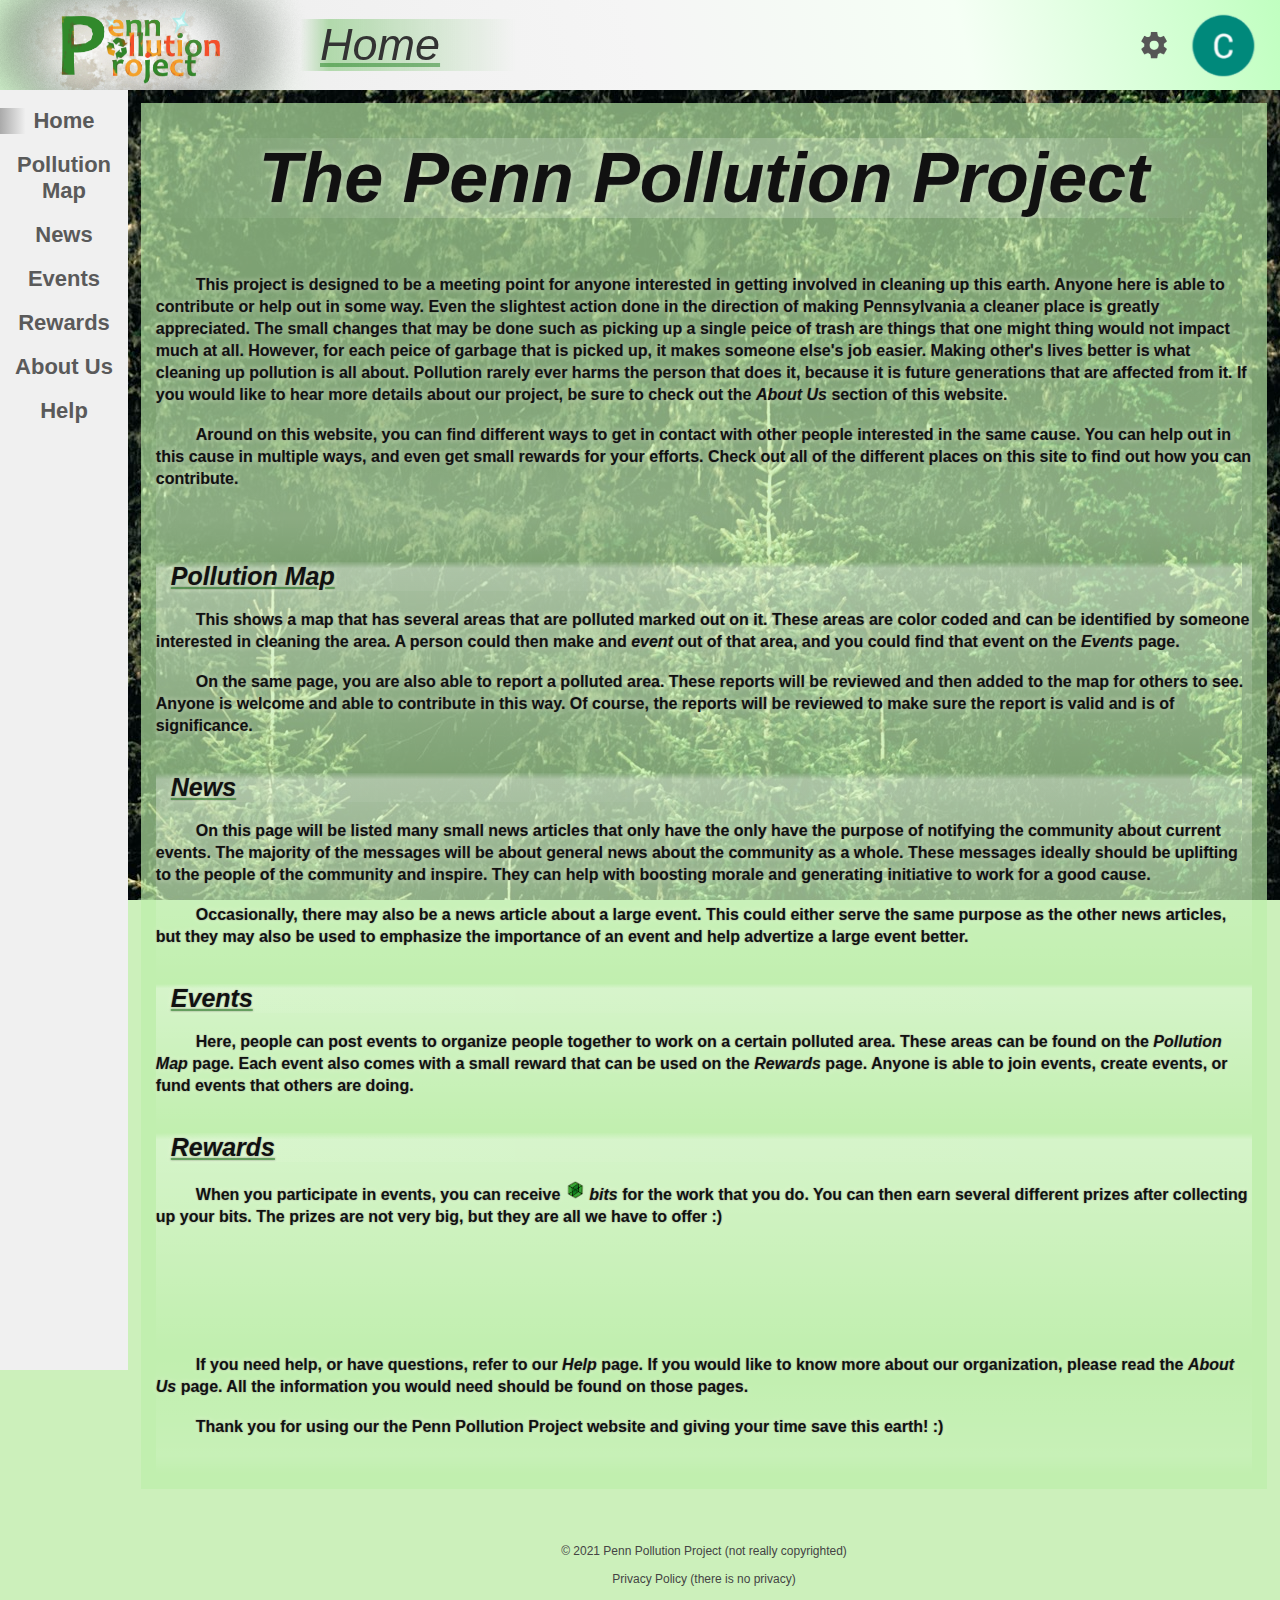
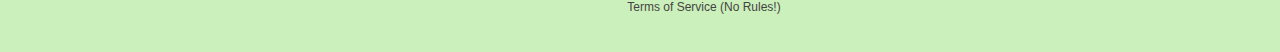
<file: index.html>
<html>

<head>
    <title>Penn Pollution Project - Home</title>
    <link rel="shortcut icon" href="icon_2.ico" />
    <link rel="stylesheet" href="Css.css">
</head>

<body>
    <header>
        <img class="logo" src="logo2.png">
        <p class="header_page">Home</p>
        <p id="header_quote"></p>
        <script src="rand_quote.js"></script>
        <img class="settings_gear" src="settings.png">
        <img class="profile" src="profile_pic.png">
    </header>
    <aside>
        <br/>
        <p class="aside_link_now"><a href="index.html">Home</a></p>
        <br/>
        <p class="aside_link"><a href="map.html">Pollution<br/>Map</a></p>
        <br/>
        <p class="aside_link"><a href="news.html">News</a></p>
        <br/>
        <p class="aside_link"><a href="events.html">Events</a></p>
        <br/>
        <p class="aside_link"><a href="rewards.html">Rewards</a></p>
        <br/>
        <p class="aside_link"><a href="about.html">About Us</a></p>
        <br/>
        <p class="aside_link"><a href="help.html">Help</a></p>
        <br/>
    </aside>

    <div class="body_div">
        <article>
            <p class="home_header">The Penn Pollution Project</p>
            <br/><br/>
            <div class="about_div">
              <p class="home_text">This project is designed to be a 
                meeting point for anyone interested in getting 
                involved in cleaning up this earth. Anyone here is 
                able to contribute or help out in some way. Even the 
                slightest action done in the direction of making 
                Pennsylvania a cleaner place is greatly appreciated. 
                The small changes that may be done such as picking 
                up a single peice of trash are things that one might 
                thing would not impact much at all. However, for 
                each peice of garbage that is picked up, it makes 
                someone else's job easier. Making other's lives 
                better is what cleaning up pollution is all about. 
                Pollution rarely ever harms the person that does it, 
                because it is future generations that are affected 
                from it. If you would like to hear more details about 
                our project, be sure to check out the <em>About Us</em> 
                section of this website.
              </p><br/><p class="home_text">Around on this website, you 
                can find different ways to get in contact with other 
                people interested in the same cause. You can help out 
                in this cause in multiple ways, and even get small 
                rewards for your efforts. Check out all of the different 
                places on this site to find out how you can contribute.
              </p><br/><br/><br/><br/>
            </div>
            <div class="home_div">
              <p class="home_subt">Pollution Map</p><br/>
              <p class="home_text">This shows a map that has several 
                areas that are polluted marked out on it. These areas 
                are color coded and can be identified by someone 
                interested in cleaning the area. A person could then 
                make and <em>event</em> out of that area, and you could 
                find that event on the <em>Events</em> page.
              </p><br/><p class="home_text">On the same page, you are 
                also able to report a polluted area. These reports will 
                be reviewed and then added to the map for others to see. 
                Anyone is welcome and able to contribute in this way. 
                Of course, the reports will be reviewed to make sure the 
                report is valid and is of significance.
              </p><br/><br/>
            </div>
            <div class="home_div">
              <p class="home_subt">News</p><br/>
              <p class="home_text">On this page will be listed many 
                small news articles that only have the only have the 
                purpose of notifying the community about current 
                events. The majority of the messages will be about 
                general news about the community as a whole. These 
                messages ideally should be uplifting to the people 
                of the community and inspire. They can help with 
                boosting morale and generating initiative to work 
                for a good cause. 
              </p><br/><p class="home_text">Occasionally, there may 
                also be a news article about a large event. This could 
                either serve the same purpose as the other news 
                articles, but they may also be used to emphasize 
                the importance of an event and help advertize a large 
                event better. 
              </p><br/><br/>
            </div>
            <div class="home_div">
              <p class="home_subt">Events</p><br/>
              <p class="home_text">Here, people can post events to 
                organize people together to work on a certain 
                polluted area. These areas can be found on the 
                <em>Pollution Map</em> page. Each event also comes 
                with a small reward that can be used on the 
                <em>Rewards</em> page. Anyone is able to join events, 
                create events, or fund events that others are doing.
              </p><br/><br/>
            </div>
            <div class="home_div">
              <p class="home_subt">Rewards</p><br/>
              <p class="home_text">When you participate in events, you 
                can receive <img class="bits" src="bits.png"> 
                <em>bits</em> for the work that you do. You can then 
                earn several different prizes after collecting up your 
                bits. The prizes are not very big, but they are all 
                we have to offer :)
              </p><br/><br/><br/><br/><br/><br/><br/>
            </div>
            <div class="about_div">
              <p class="home_text">If you need help, or have questions, refer to our <em>Help</em> page. If you would like to know more about our organization, please read the <em>About Us</em> page. All the information you would need should be found on those pages.
              </p><br/><p class="home_text">Thank you for using our the Penn Pollution Project website and giving your time save this earth! :)
              </p><br/><br/>
            </div>
        </article>
    </div>
    <footer>
        <br/>
        <br/>
        <br/>
        <p class="footer">© 2021 Penn Pollution Project (not really copyrighted)</p>
        </br>
        <p class="footer">Privacy Policy (there is no privacy)</p>
        </br>
        <p class="footer">Terms of Service (No Rules!)</p>
    </footer>
</body>

</html>
</file>
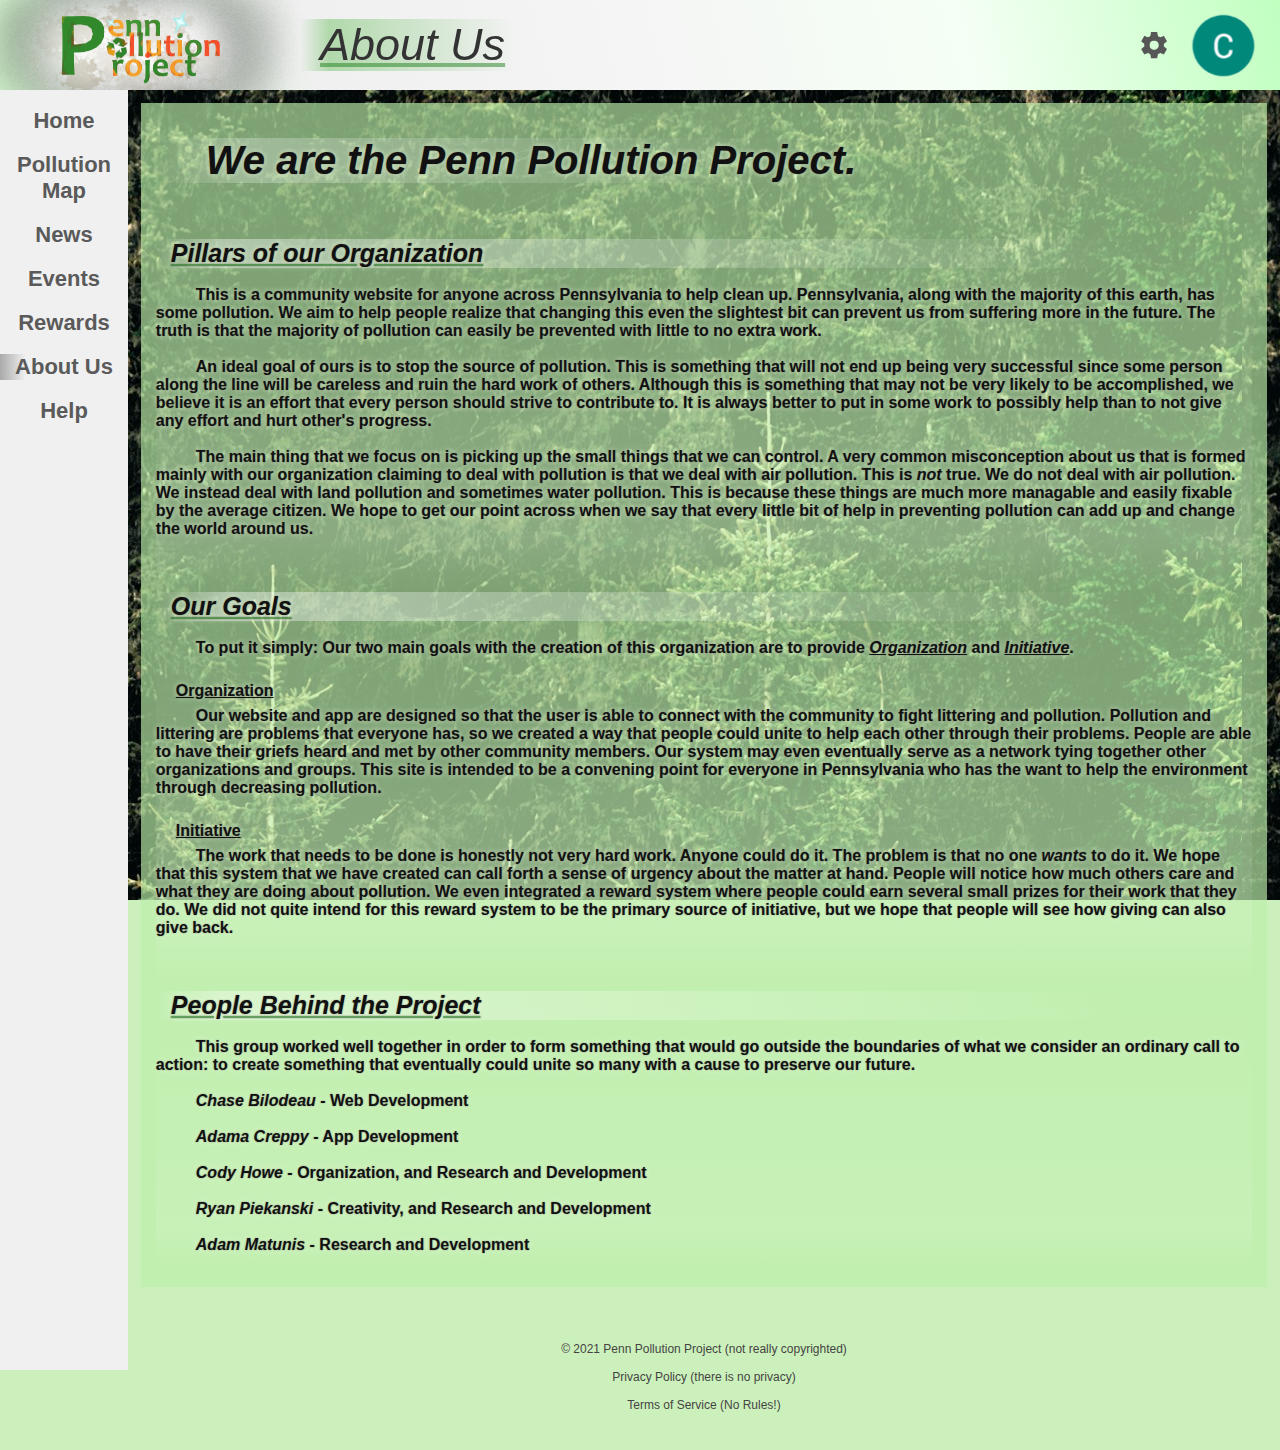
<file: about.html>
<html>
  <head>
    <title>Penn Pollution Project - About Us</title>
    <link rel="shortcut icon" href="icon_2.ico" />
		<link rel = "stylesheet" href = "Css.css">
  </head>
  <body>
    <header>
      <img class="logo" src = "logo2.png">
      <p class="header_page">About Us</p>
      <p id="header_quote"></p>
      <script src="rand_quote.js"></script>
      <img class="settings_gear" src="settings.png">
      <img class="profile" src="profile_pic.png">
    </header>
    <aside>
      <br/>
      <p class="aside_link"><a href="index.html">Home</a></p>
      <br/>
      <p class="aside_link"><a href="map.html">Pollution<br/>Map</a></p>
      <br/>
      <p class="aside_link"><a href="news.html">News</a></p>
      <br/>
      <p class="aside_link"><a href="events.html">Events</a></p>
      <br/>
      <p class="aside_link"><a href="rewards.html">Rewards</a></p>
      <br/>
      <p class="aside_link_now"><a href="about.html">About Us</a></p>
      <br/>
      <p class="aside_link"><a href="help.html">Help</a></p>
      <br/>
    </aside>

    <div class="body_div">
      <article>
        <p class="about_title">We are the Penn Pollution Project.</p><br/><br/>
        <div class="about_div">
          <p class="about_subt">Pillars of our Organization</p><br/>
          <p class="about_text">This is a community website for anyone 
            across Pennsylvania to help clean up. Pennsylvania, along 
            with the majority of this earth, has some pollution. We 
            aim to help people realize that changing this even the 
            slightest bit can prevent us from suffering more in the 
            future. The truth is that the majority of pollution can 
            easily be prevented with little to no extra work.
          </p><br/><p class="about_text">An ideal goal of ours 
            is to stop the source of pollution. This is something 
            that will not end up being very successful since some 
            person along the line will be careless and ruin the hard 
            work of others. Although this is something that may not 
            be very likely to be accomplished, we believe it is an 
            effort that every person should strive to contribute to. 
            It is always better to put in some work to possibly help 
            than to not give any effort and hurt other's progress.
          </p><br/><p class="about_text">The main thing that we focus 
            on is picking up the small things that we can control. A 
            very common misconception about us that is formed mainly 
            with our organization claiming to deal with pollution is 
            that we deal with air pollution. This is <em>not</em> true. 
            We do not deal with air pollution. We instead deal with 
            land pollution and sometimes water pollution. This is 
            because these things are much more managable and easily 
            fixable by the average citizen. We hope to get our point 
            across when we say that every little bit of help in 
            preventing pollution can add up and change the world 
            around us.
          </p><br/><br/><br/>
        </div>
        <div class="about_div">
          <p class="about_subt">Our Goals</p><br/>
          <p class="about_text">To put it simply: Our two main goals 
            with the creation of this organization are to provide 
            <i><u>Organization</u></i> and <i><u>Initiative</u></i>.
          </p><br/><p class="about_text2"><u>Organization</u>
          </p><p class="about_text">Our website and app are designed 
            so that the user is able to connect with the community to 
            fight littering and pollution. Pollution and littering 
            are problems that everyone has, so we created a way that 
            people could unite to help each other through their 
            problems. People are able to have their griefs heard and 
            met by other community members. Our system may even 
            eventually serve as a network tying together other 
            organizations and groups. This site is intended to be a 
            convening point for everyone in Pennsylvania who has the 
            want to help the environment through decreasing pollution.
          </p><br/><p class="about_text2"><u>Initiative</u>
          </p><p class="about_text">The work that needs to be done is 
            honestly not very hard work. Anyone could do it. The 
            problem is that no one <em>wants</em> to do it. We hope 
            that this system that we have created can call forth a 
            sense of urgency about the matter at hand. People will 
            notice how much others care and what they are doing about 
            pollution. We even integrated a reward system where people 
            could earn several small prizes for their work that they 
            do. We did not quite intend for this reward system to be 
            the primary source of initiative, but we hope that people 
            will see how giving can also give back.
          </p><br/><br/><br/>
        </div>
        <div class="about_div">
          <p class="about_subt">People Behind the Project</p><br/>
          <p class="about_text">This group worked well together in 
            order to form something that would go outside the 
            boundaries of what we consider an ordinary call to action: 
            to create something that eventually could unite so many 
            with a cause to preserve our future.
          </p><br/><p class="about_text"><em>Chase Bilodeau</em> - Web Development
          </p><br/><p class="about_text"><em>Adama Creppy</em> - App Development
          </p><br/><p class="about_text"><em>Cody Howe</em> - Organization, and Research and Development
          </p><br/><p class="about_text"><em>Ryan Piekanski</em> - Creativity, and Research and Development
          </p><br/><p class="about_text"><em>Adam Matunis</em> - Research and Development
          </p><br/>
          </div>
      </article>
    </div>
    <footer>
      <br/>
      <br/>
      <br/>
      <p class="footer">© 2021 Penn Pollution Project (not really copyrighted)</p>
      </br>
      <p class="footer">Privacy Policy (there is no privacy)</p>
      </br>
      <p class="footer">Terms of Service (No Rules!)</p>
    </footer>
  </body>
</html>
</file>
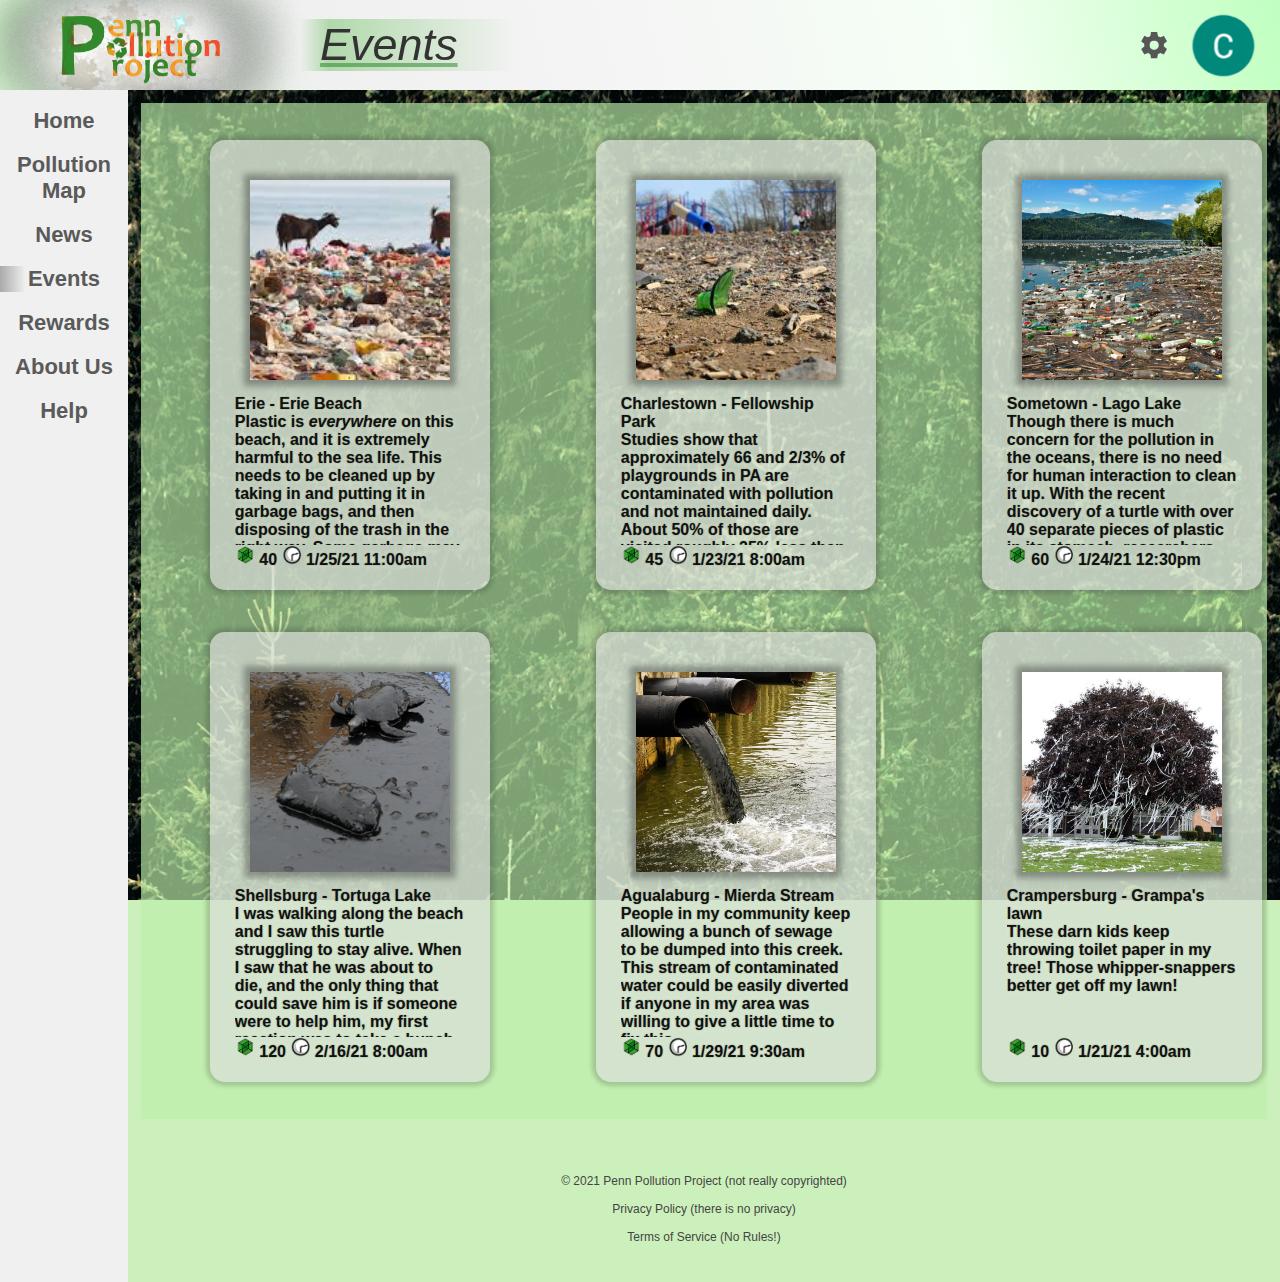
<file: events.html>
<html>
  <head>
    <title>Penn Pollution Project - Events</title>
    <link rel="shortcut icon" href="icon_2.ico" />
		<link rel = "stylesheet" href = "Css.css">
  </head>
  <body>
    <header>
      <img class="logo" src = "logo2.png">
      <p class="header_page">Events</p>
      <p id="header_quote"></p>
      <script src="rand_quote.js"></script>
      <img class="settings_gear" src="settings.png">
      <img class="profile" src="profile_pic.png">
    </header>
    <aside>
      <br/>
      <p class="aside_link"><a href="index.html">Home</a></p>
      <br/>
      <p class="aside_link"><a href="map.html">Pollution<br/>Map</a></p>
      <br/>
      <p class="aside_link"><a href="news.html">News</a></p>
      <br/>
      <p class="aside_link_now"><a href="events.html">Events</a></p>
      <br/>
      <p class="aside_link"><a href="rewards.html">Rewards</a></p>
      <br/>
      <p class="aside_link"><a href="about.html">About Us</a></p>
      <br/>
      <p class="aside_link"><a href="help.html">Help</a></p>
      <br/>
    </aside>

    <div class="body_div">
      <article>
        <table class="events_table">
          <tr>
            <td><div class="event_div"><img class="event_img" src="polution.jpeg">
              <div class="event_words"><p>Erie - Erie Beach<br/>Plastic is <em>everywhere</em> on this 
                beach, and it is extremely harmful to the sea life. 
                This needs to be cleaned up by taking in and putting 
                it in garbage bags, and then disposing of the trash 
                in the right way. Some garbage may need to be picked 
                up in the water, but the majority of it is on land.
              </p></div>
              <div><p><img class="bits" src="bits.png"> 40 <img class="bits" src="time.png"> 1/25/21  11:00am</p></div>
            </div></td>
            <td><div class="event_div"><img class="event_img" src="park_trash.jpeg">
              <div class="event_words"><p>Charlestown - Fellowship Park<br/>Studies show that approximately 66 and 
                2/3% of playgrounds in PA are contaminated with 
                pollution and not maintained daily. About 50% of those 
                are visited roughly 25% less than the other 33 and 1/3%. 
                15% of the 25% of park-goers estimate that, given 40% more 
                time, 70% of the pollution will increase by up to 7%. 
                The remaining 85% of citizens who attend parks claim to 
                see 17% more trash than 13% of the other 15%. With some 
                simple math, you can find that the 85% plus the 25% of 
                people plus the 15% of park-goers find that 70% plus 66 
                and 2/3% of parks plus 25% have 83% of trash divided by 
                the remaining 17% of pollution. In conclusion, 125% of 
                people see about 4.88% of pollution at 161 and 2/3 of 
                parks in PA. This park is a clear example of this, 
                and we must do something about it!
              </p></div>
              <div><p><img class="bits" src="bits.png"> 45 <img class="bits" src="time.png"> 1/23/21  8:00am</p></div>
            </div></td>
            <td><div class="event_div"><img class="event_img" src="trash_water.jpg">
              <div class="event_words"><p>Sometown - Lago Lake<br/>Though there is much concern 
                for the pollution in the oceans, there is no need for 
                human interaction to clean it up. With the recent 
                discovery of a turtle with over 40 separate pieces of 
                plastic in its stomach, researchers estimate that 
                within the next 20 years, these turtles will have 
                every ocean completely clean! (Besides, plastic 
                straws are a necessary part of a turtle's diet!)
              </p></div>
              <div><p><img class="bits" src="bits.png"> 60 <img class="bits" src="time.png"> 1/24/21  12:30pm</p></div>
            </div></td>
          </tr>
          <tr>
            <td><div class="event_div"><img class="event_img" src="turtle_death.jpeg">
              <div class="event_words"><p>Shellsburg - Tortuga Lake<br/>I was walking along the beach 
                and I saw this turtle struggling to stay alive. When 
                I saw that he was about to die, and the only thing 
                that could save him is if someone were to help him, 
                my first reaction was to take a bunch of pictures 
                and post them on social media. The turtle is dead 
                now. Please help!
              </p></div>
              <div><p><img class="bits" src="bits.png"> 120 <img class="bits" src="time.png"> 2/16/21  8:00am</p></div>
            </div></td>
            <td><div class="event_div"><img class="event_img" src="sewage.jpg">
              <div class="event_words"><p>Agualaburg - Mierda Stream<br/>People in my community keep allowing 
                a bunch of sewage to be dumped into this creek. This 
                stream of contaminated water could be easily diverted 
                if anyone in my area was willing to give a little time 
                to fix this.
              </p></div>
              <div><p><img class="bits" src="bits.png"> 70 <img class="bits" src="time.png"> 1/29/21  9:30am</p></div>
            </div></td>
            <td><div class="event_div"><img class="event_img" src="tp_tree.webp">
              <div class="event_words"><p>Crampersburg - Grampa's lawn<br/>These darn kids keep throwing toilet paper
                 in my tree! Those whipper-snappers better get off my lawn!
              </p></div>
              <div><p><img class="bits" src="bits.png"> 10 <img class="bits" src="time.png"> 1/21/21  4:00am</p></div>
            </div></td>
          </tr>
        </table>
      </article>
    </div>
    <footer>
      <br/>
      <br/>
      <br/>
      <p class="footer">© 2021 Penn Pollution Project (not really copyrighted)</p>
      </br>
      <p class="footer">Privacy Policy (there is no privacy)</p>
      </br>
      <p class="footer">Terms of Service (No Rules!)</p>
    </footer>
  </body>
</html>
</file>
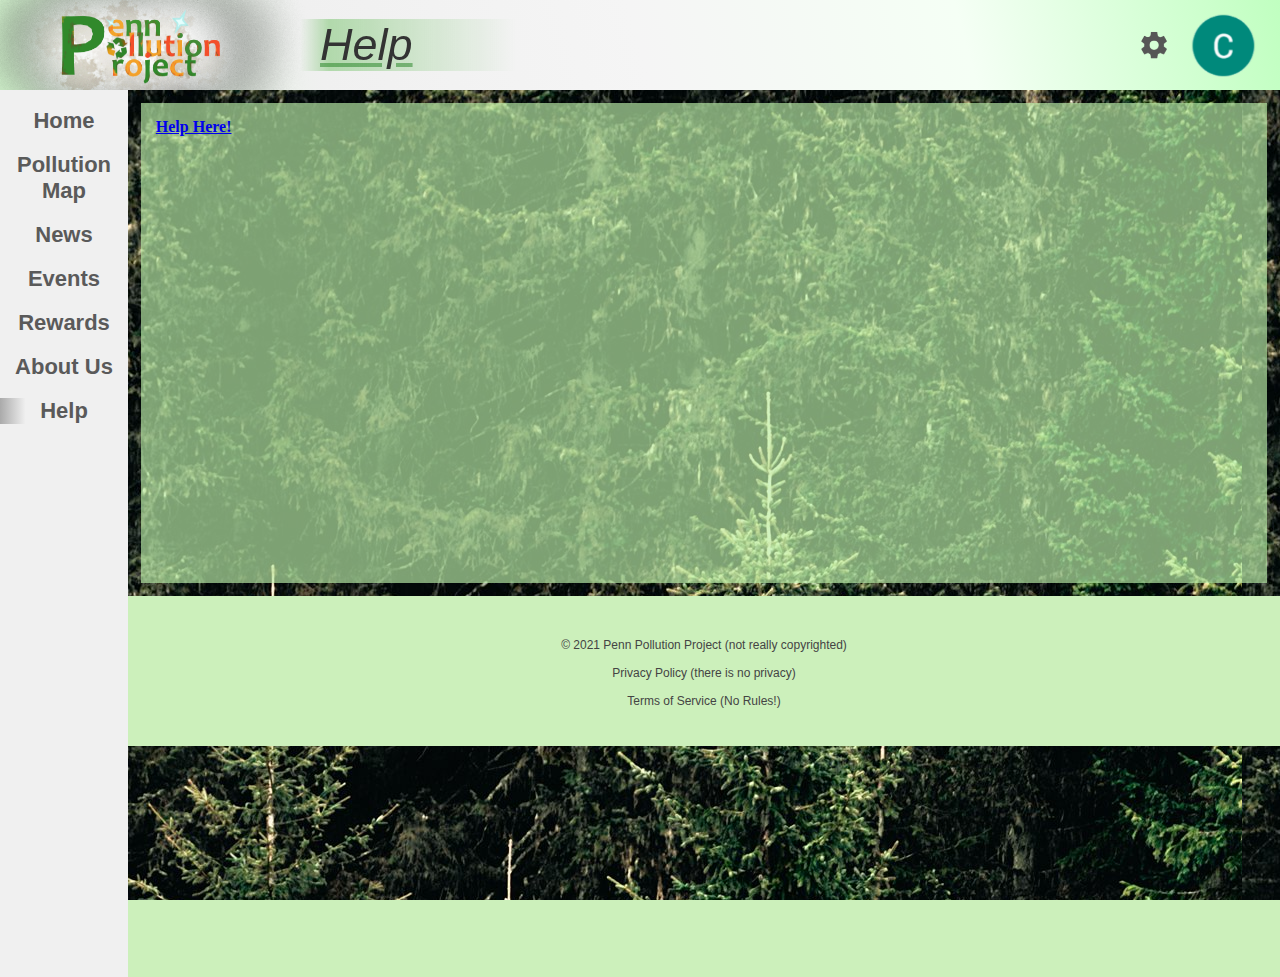
<file: help.html>
<html>
  <head>
    <title>Penn Pollution Project - Help</title>
    <link rel="shortcut icon" href="icon_2.ico" />
		<link rel = "stylesheet" href = "Css.css">
  </head>
  <body>
    <header>
      <img class="logo" src = "logo2.png">
      <p class="header_page">Help</p>
      <p id="header_quote"></p>
      <script src="rand_quote.js"></script>
      <img class="settings_gear" src="settings.png">
      <img class="profile" src="profile_pic.png">
    </header>
    <aside>
      <br/>
      <p class="aside_link"><a href="index.html">Home</a></p>
      <br/>
      <p class="aside_link"><a href="map.html">Pollution<br/>Map</a></p>
      <br/>
      <p class="aside_link"><a href="news.html">News</a></p>
      <br/>
      <p class="aside_link"><a href="events.html">Events</a></p>
      <br/>
      <p class="aside_link"><a href="rewards.html">Rewards</a></p>
      <br/>
      <p class="aside_link"><a href="about.html">About Us</a></p>
      <br/>
      <p class="aside_link_now"><a href="help.html">Help</a></p>
      <br/>
    </aside>

    <div class="body_div">
      <article>
        <a href="https://youtu.be/66WIh3CCwJw"><b>Help Here!</b></a>
        <br/><br/><br/><br/><br/><br/><br/><br/><br/><br/><br/><br/>
        <br/><br/><br/><br/><br/><br/><br/><br/><br/><br/><br/><br/><br/>
      </article>
    </div>
    <footer>
      <br/>
      <br/>
      <br/>
      <p class="footer">© 2021 Penn Pollution Project (not really copyrighted)</p>
      </br>
      <p class="footer">Privacy Policy (there is no privacy)</p>
      </br>
      <p class="footer">Terms of Service (No Rules!)</p>
    </footer>
  </body>
</html>
</file>
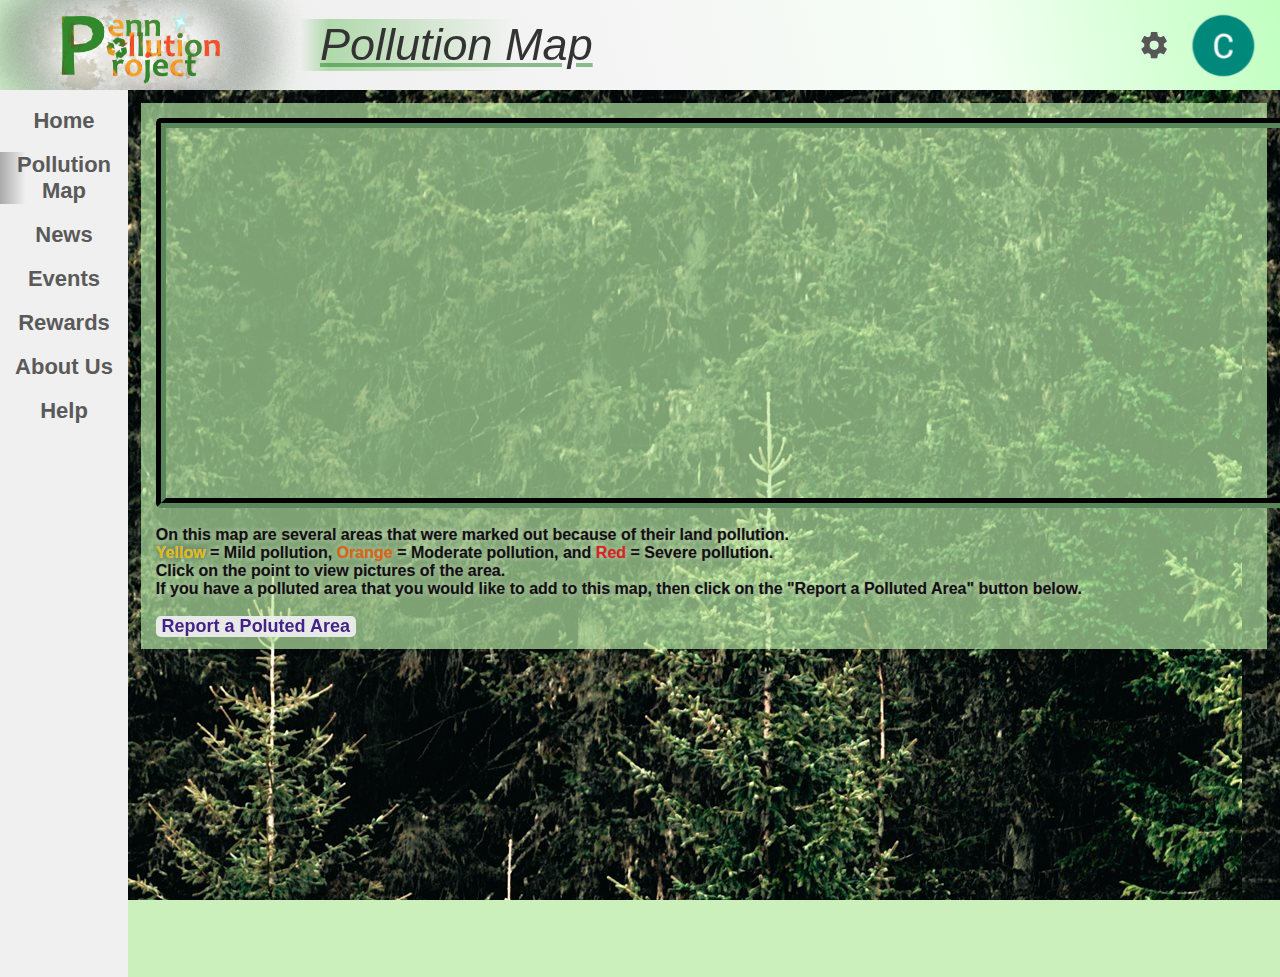
<file: map.html>
<html>
  <head>
    <title>Penn Pollution Project - Map</title>
    <link rel="shortcut icon" href="icon_2.ico" />
    <link rel = "stylesheet" href = "Css.css">
  </head>
  <body class="noScroll">
    <header>
      <img class="logo" src = "logo2.png">
      <p class="header_page">Pollution Map</p>
      <p id="header_quote"></p>
      <script src="rand_quote.js"></script>
      <img class="settings_gear" src="settings.png">
      <img class="profile" src="profile_pic.png">
    </header>
    <aside>
      <br/>
      <p class="aside_link"><a href="index.html">Home</a></p>
      <br/>
      <p class="aside_link_now"><a href="map.html">Pollution<br/>Map</a></p>
      <br/>
      <p class="aside_link"><a href="news.html">News</a></p>
      <br/>
      <p class="aside_link"><a href="events.html">Events</a></p>
      <br/>
      <p class="aside_link"><a href="rewards.html">Rewards</a></p>
      <br/>
      <p class="aside_link"><a href="about.html">About Us</a></p>
      <br/>
      <p class="aside_link"><a href="help.html">Help</a></p>
      <br/>
    </aside>
    <div class="body_div">
      <article>
        <iframe class = "google_map1" src="https://www.google.com/maps/d/u/0/embed?mid=1jvltN3Qlb7QhFDGNF-Wmy3nOQzJZtK0f"></iframe>
        <br/><br/>
        <p>On this map are several areas that were marked out because of their land pollution. <br/>
          <span class="yellow">Yellow</span> = Mild pollution, <span class="orange">Orange</span> = Moderate pollution, and <span class="red">Red</span> = Severe pollution.<br/>
          Click on the point to view pictures of the area.<br/>
          If you have a polluted area that you would like to add to this map, then click on the "Report a Polluted Area" button below.<br/><br/>
        </p>
        <button id="report"><a href="map_editor.html">Report a Poluted Area</a></button>
        <script src="map_canvas.js"></script>
        <br/>
      </article>
    </div>
  </body>
</html>
</file>
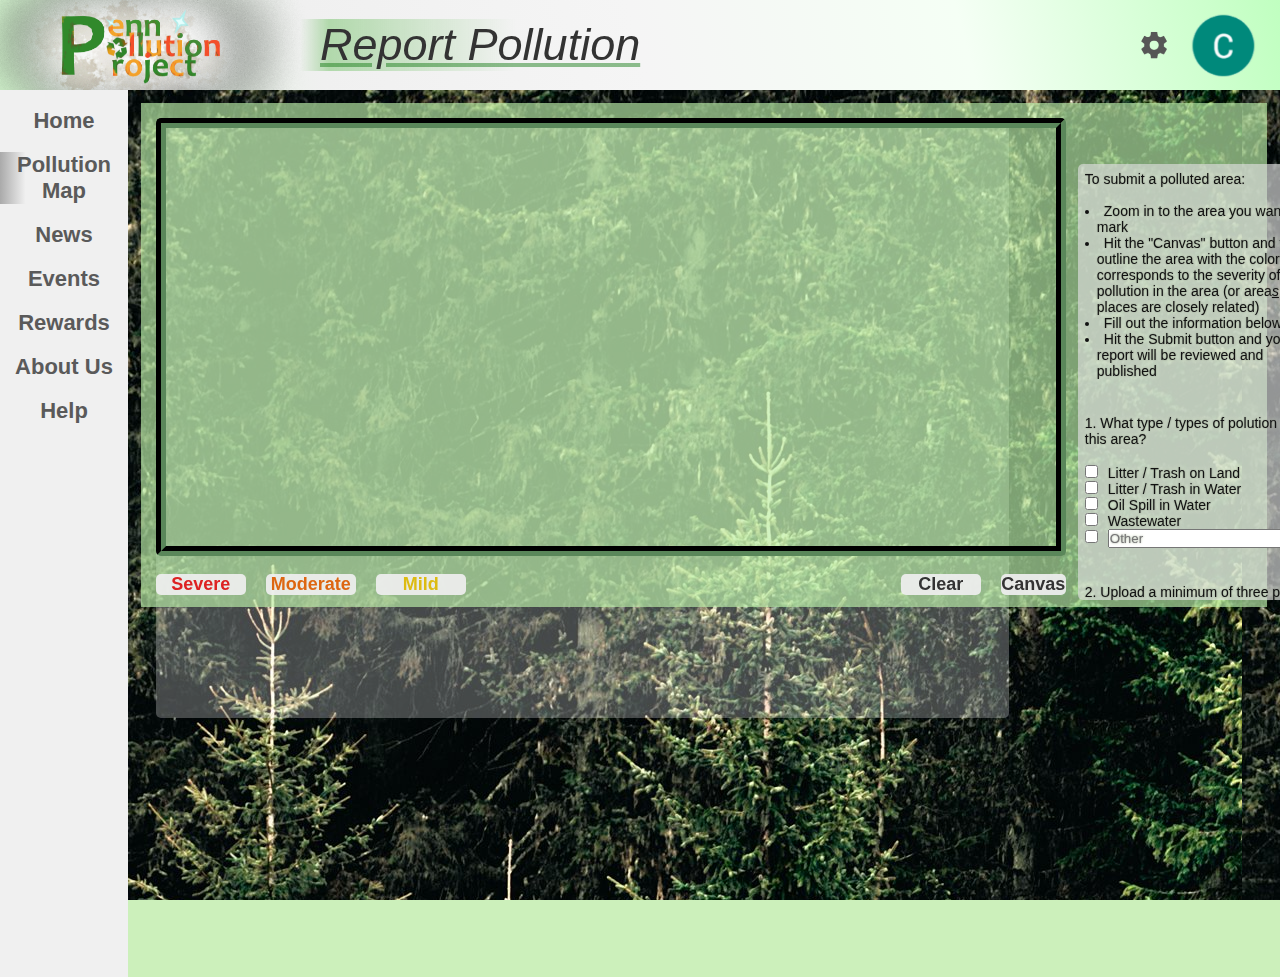
<file: map_editor.html>
<html>
  <head>
    <title>Penn Pollution Project - Map Editor</title>
    <link rel="shortcut icon" href="icon_2.ico" />
    <link rel = "stylesheet" href = "Css.css">
  </head>
  <body class="noScroll">
    <header>
      <img class="logo" src = "logo2.png">
      <p class="header_page">Report Pollution</p>
      <p id="header_quote"></p>
      <script src="rand_quote.js"></script>
      <img class="settings_gear" src="settings.png">
      <img class="profile" src="profile_pic.png">
    </header>
    <aside>
      <br/>
      <p class="aside_link"><a href="index.html">Home</a></p>
      <br/>
      <p class="aside_link_now"><a href="map.html">Pollution<br/>Map</a></p>
      <br/>
      <p class="aside_link"><a href="news.html">News</a></p>
      <br/>
      <p class="aside_link"><a href="events.html">Events</a></p>
      <br/>
      <p class="aside_link"><a href="rewards.html">Rewards</a></p>
      <br/>
      <p class="aside_link"><a href="about.html">About Us</a></p>
      <br/>
      <p class="aside_link"><a href="help.html">Help</a></p>
      <br/>
    </aside>
    <div class="body_div">
      <article>
        <canvas id = "canvas"></canvas>
        <iframe class = "google_map" src="https://www.google.com/maps/d/u/0/embed?mid=1jvltN3Qlb7QhFDGNF-Wmy3nOQzJZtK0f"></iframe>
        <form class="map_form">
          <p>To submit a polluted area:<br/><br/>
            <ul>
              <li>Zoom in to the area you want to mark</li>
              <li>Hit the "Canvas" button and then outline the area with the color that corresponds to the severity of the pollution in the area (or area<em><u>s</u></em> if the places are closely related)</li>
              <li>Fill out the information below</li>
              <li>Hit the Submit button and your report will be reviewed and published</li>
            </ul><br/><br/>
          </p>
          <p>1. What type / types of polution are in this area?</p><br/>
          <p>
            <input type="checkbox" name="pollution_type" value="land_litter" >Litter / Trash on Land<br/>
            <input type="checkbox" name="pollution_type" value="water_litter" >Litter / Trash in Water<br/>
            <input type="checkbox" name="pollution_type" value="water_oil" >Oil Spill in Water<br/>
            <input type="checkbox" name="pollution_type" value="water_wastewater" >Wastewater<br/>
            <input type="checkbox" name="pollution_type" value="other" ><input type="text" placeholder="Other"><br/>
          </p><br/><br/>
          <p>2. Upload a minimum of three photos of the polluted area including examples of the pollution that must be cleaned.</p><br/>
          <input type="file" value="pictures" multiple required><br/><br/><br/>
          <p>3. What is the area's name and what town is it in?</p><br/>
          <input type="text" required placeholder="Area Town">
          <input type="text" required placeholder="Area Name"><br/><br/><br/>
          <p>4. Submit after you have circle the correct area on the map, and filled out the above information</p><br/>
          <a href="thanks.html"><input type="button" value="Submit" required></a>
        </form>
        <br/><br/>
        <button id="severe">Severe</button>
        <button id="moderate">Moderate</button>
        <button id="mild">Mild</button>
        <button id="clear">Clear</button>
        <button id="switch">Canvas</button>
        <script src="map_canvas.js"></script>
        <br/>
      </article>
    </div>
  </body>
</html>
</file>
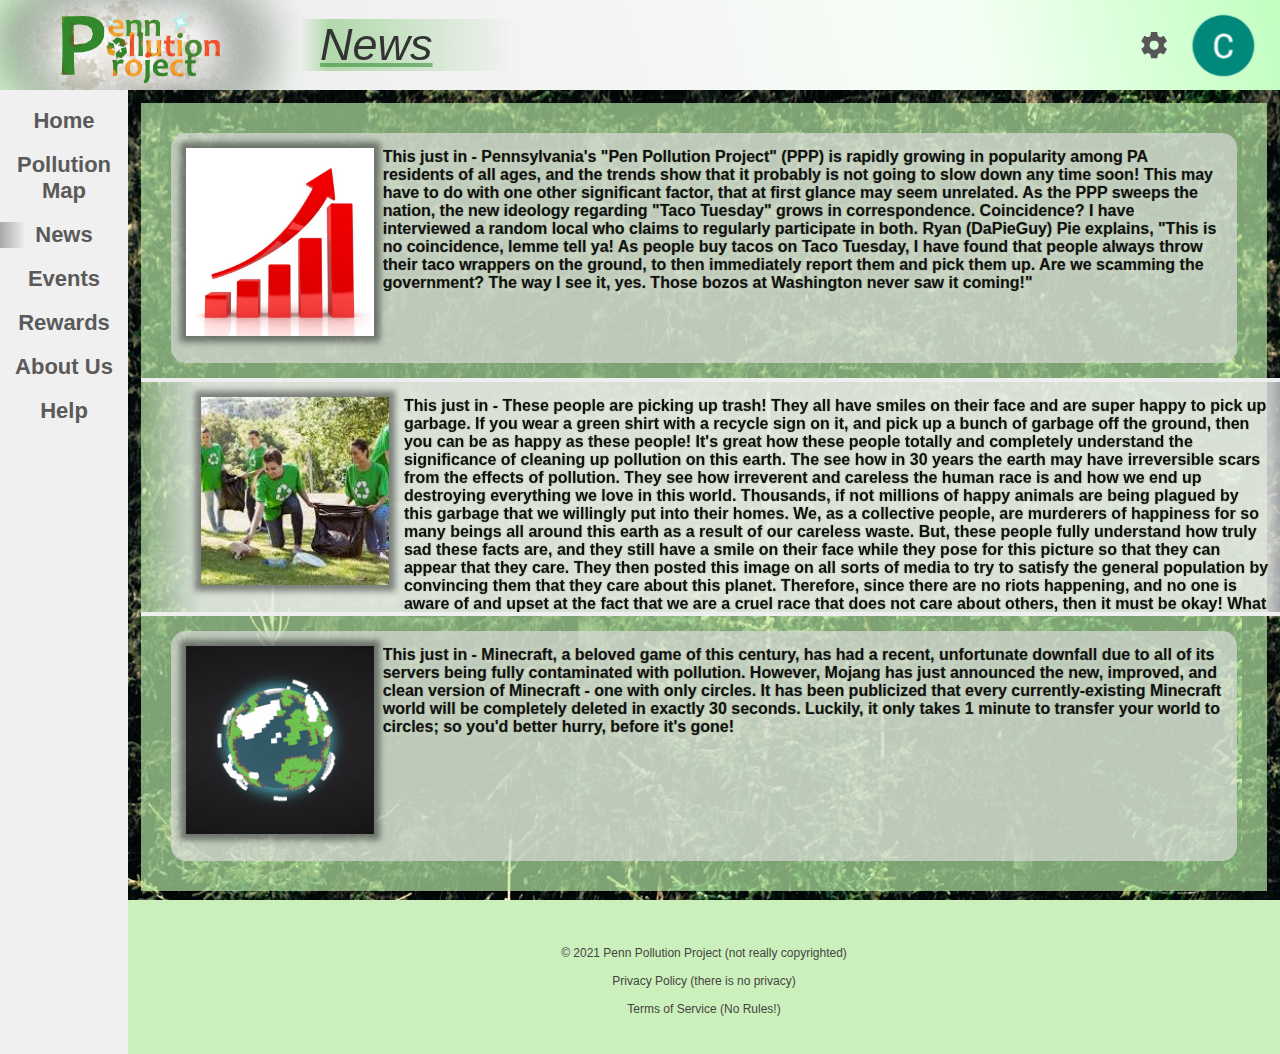
<file: news.html>
<html>
  <head>
    <title>Penn Pollution Project - News</title>
    <link rel="shortcut icon" href="icon_2.ico" />
		<link rel = "stylesheet" href = "Css.css">
  </head>
  <body>
    <header>
      <img class="logo" src = "logo2.png">
      <p class="header_page">News</p>
      <p id="header_quote"></p>
      <script src="rand_quote.js"></script>
      <img class="settings_gear" src="settings.png">
      <img class="profile" src="profile_pic.png">
    </header>
    <aside>
      <br/>
      <p class="aside_link"><a href="index.html">Home</a></p>
      <br/>
      <p class="aside_link"><a href="map.html">Pollution<br/>Map</a></p>
      <br/>
      <p class="aside_link_now"><a href="news.html">News</a></p>
      <br/>
      <p class="aside_link"><a href="events.html">Events</a></p>
      <br/>
      <p class="aside_link"><a href="rewards.html">Rewards</a></p>
      <br/>
      <p class="aside_link"><a href="about.html">About Us</a></p>
      <br/>
      <p class="aside_link"><a href="help.html">Help</a></p>
      <br/>
    </aside>

    <div class="body_div">
      <article>
        <div class="news1">
          <img class="news_img" src="good chart.jpg">
          <div class="news_text"><p>This just in - Pennsylvania's "Pen 
            Pollution Project" (PPP) is rapidly growing in popularity 
            among PA residents of all ages, and the trends show that it 
            probably is not going to slow down any time soon! This may 
            have to do with one other significant factor, that at first 
            glance may seem unrelated. As the PPP sweeps the nation, 
            the new ideology regarding "Taco Tuesday" grows in 
            correspondence. Coincidence? I have interviewed a random 
            local who claims to regularly participate in both. Ryan 
            (DaPieGuy) Pie explains, "This is no coincidence, lemme 
            tell ya! As people buy tacos on Taco Tuesday, I have found 
            that people always throw their taco wrappers on the ground, 
            to then immediately report them and pick them up. Are we 
            scamming the government? The way I see it, yes. Those bozos 
            at Washington never saw it coming!"</p></div>
        </div>
        <div class="news2">
          <img class="news_img" src="picking_up.jpeg">
          <div class="news_text"><p>This just in - These people are 
            picking up trash! They all have smiles on their face and 
            are super happy to pick up garbage. If you wear a green 
            shirt with a recycle sign on it, and pick up a bunch of 
            garbage off the ground, then you can be as happy as these 
            people! It's great how these people totally and completely 
            understand the significance of cleaning up pollution on 
            this earth. The see how in 30 years the earth may have 
            irreversible scars from the effects of pollution. They see 
            how irreverent and careless the human race is and how we 
            end up destroying everything we love in this world. 
            Thousands, if not millions of happy animals are being 
            plagued by this garbage that we willingly put into their 
            homes. We, as a collective people, are murderers of 
            happiness for so many beings all around this earth as a 
            result of our careless waste. But, these people fully 
            understand how truly sad these facts are, and they still 
            have a smile on their face while they pose for this picture 
            so that they can appear that they care. They then posted 
            this image on all sorts of media to try to satisfy the 
            general population by convincing them that they care about 
            this planet. Therefore, since there are no riots happening, 
            and no one is aware of and upset at the fact that we are a 
            cruel race that does not care about others, then it must be 
            okay! What a great attitude to have! :)</p></div>
        </div>
        <div class="news1">
          <img class="news_img" src="round_minecraft_earth.png">
          <div class="news_text"><p>This just in - Minecraft, a beloved 
            game of this century, has had a recent, unfortunate downfall 
            due to all of its servers being fully contaminated with 
            pollution. However, Mojang has just announced the new, 
            improved, and clean version of Minecraft - one with only 
            circles. It has been publicized that every currently-existing 
            Minecraft world will be completely deleted in exactly 30 
            seconds. Luckily, it only takes 1 minute to transfer your 
            world to circles; so you'd better hurry, before it's gone!</p></div>
        </div>
      </article>
    </div>
    <footer>
      <br/>
      <br/>
      <br/>
      <p class="footer">© 2021 Penn Pollution Project (not really copyrighted)</p>
      </br>
      <p class="footer">Privacy Policy (there is no privacy)</p>
      </br>
      <p class="footer">Terms of Service (No Rules!)</p>
    </footer>
  </body>
</html>
</file>
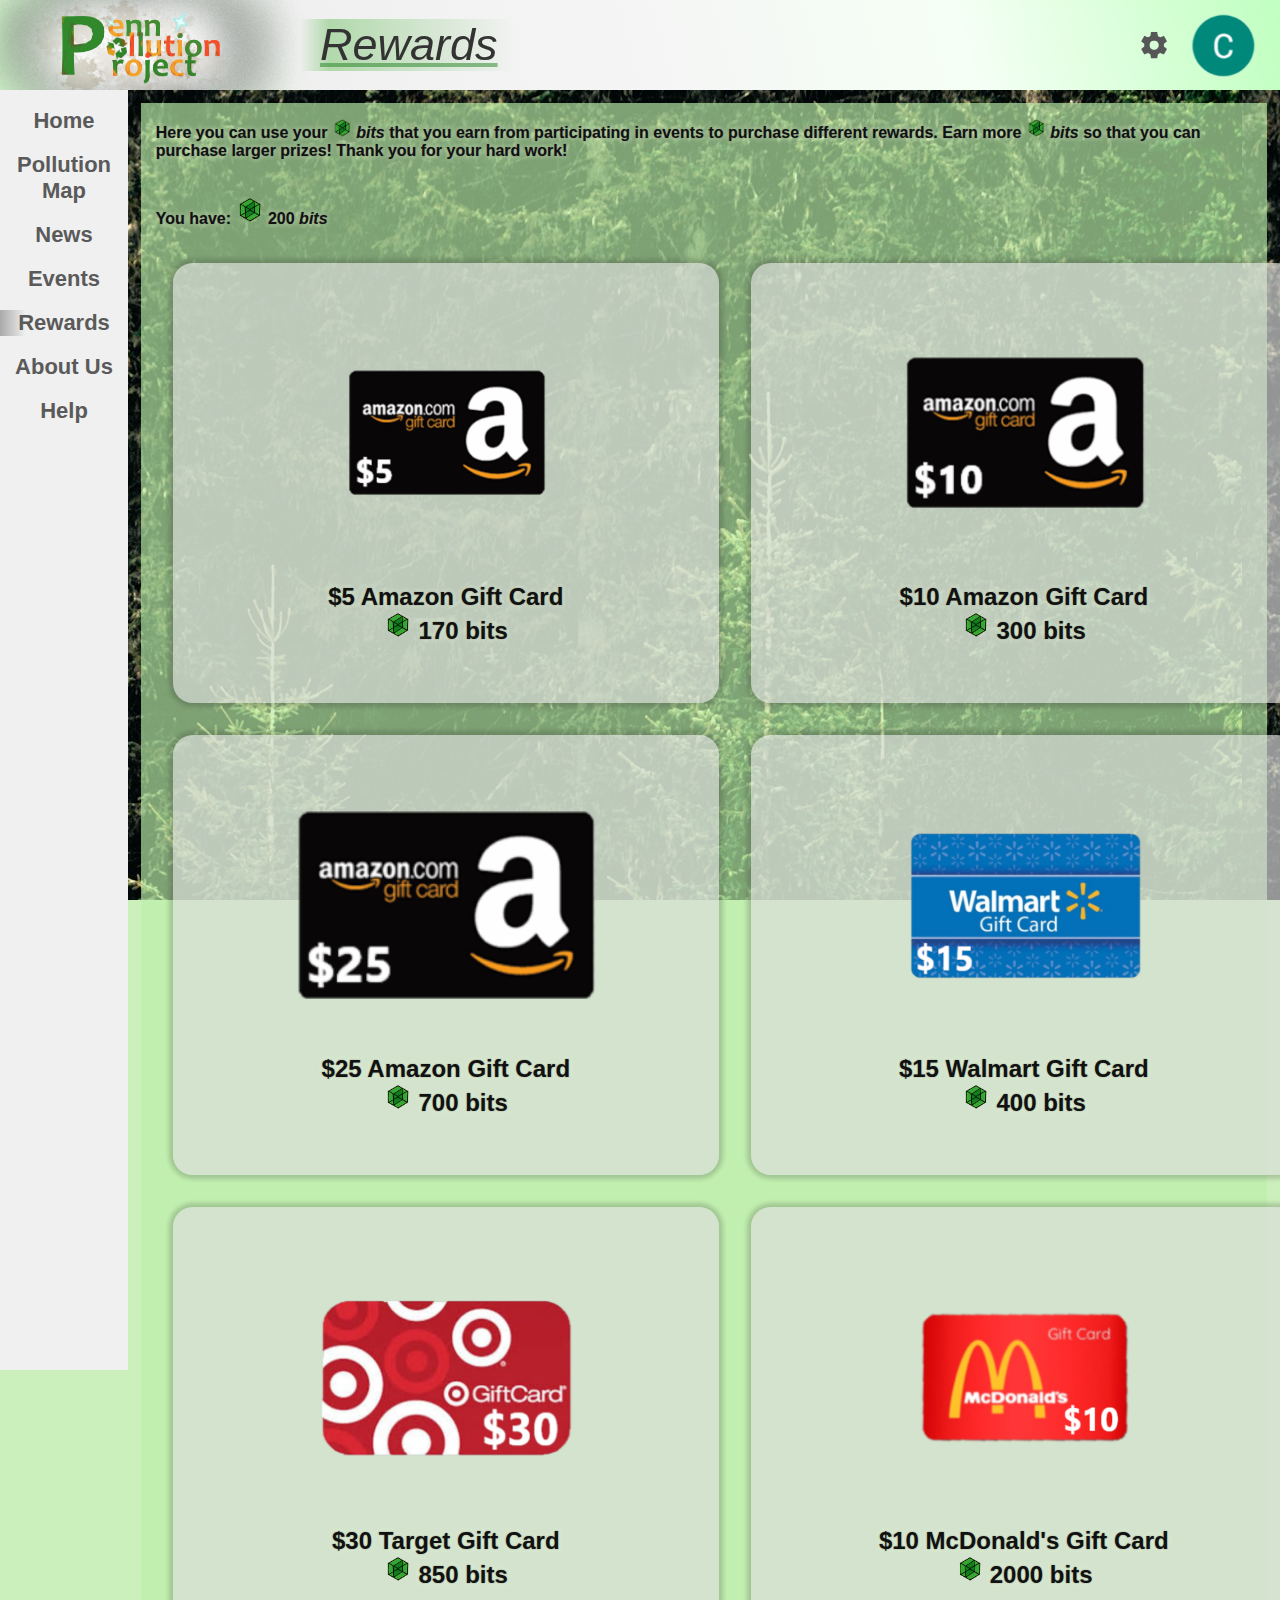
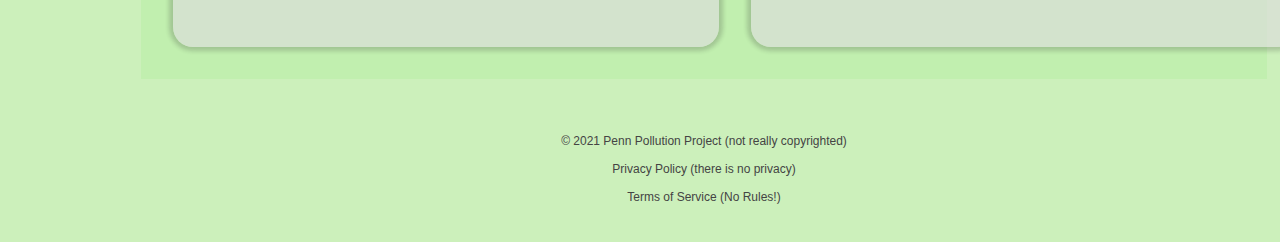
<file: rewards.html>
<html>
  <head>
    <title>Penn Pollution Project - Rewards</title>
    <link rel="shortcut icon" href="icon_2.ico" />
		<link rel = "stylesheet" href = "Css.css">
  </head>
  <body>
    <header>
      <img class="logo" src = "logo2.png">
      <p class="header_page">Rewards</p>
      <p id="header_quote"></p>
      <script src="rand_quote.js"></script>
      <img class="settings_gear" src="settings.png">
      <img class="profile" src="profile_pic.png">
    </header>
    <aside>
      <br/>
      <p class="aside_link"><a href="index.html">Home</a></p>
      <br/>
      <p class="aside_link"><a href="map.html">Pollution<br/>Map</a></p>
      <br/>
      <p class="aside_link"><a href="news.html">News</a></p>
      <br/>
      <p class="aside_link"><a href="events.html">Events</a></p>
      <br/>
      <p class="aside_link_now"><a href="rewards.html">Rewards</a></p>
      <br/>
      <p class="aside_link"><a href="about.html">About Us</a></p>
      <br/>
      <p class="aside_link"><a href="help.html">Help</a></p>
      <br/>
    </aside>

    <div class="body_div">
      <article>
        <p>Here you can use your <img class="bits" src="bits.png"> 
          <em>bits</em> that you earn from participating in events 
          to purchase different rewards. Earn more 
          <img class="bits" src="bits.png"> <em>bits</em> so that 
          you can purchase larger prizes! Thank you for your hard 
          work!</p><br/><br/>
          <p>You have: <img class="bits_big" src="bits.png"> 200 <em>bits</em></p><br/>
          <table>
            <tr>
              <td><div class="reward">
                <img class="reward_image" src="amazon_5.png">
                <p class="reward_words">$5 Amazon Gift Card</p>
                <p class="reward_words"><img class="bits_big" src="bits.png"> 170 bits</p>
              </div></td>
              <td><div class="reward">
                <img class="reward_image" src="amazon_10.png">
                <p class="reward_words">$10 Amazon Gift Card</p>
                <p class="reward_words"><img class="bits_big" src="bits.png"> 300 bits</p>
              </div></td>
            </tr>
            <tr>
              <td><div class="reward">
                <img class="reward_image" src="amazon_25.png">
                <p class="reward_words">$25 Amazon Gift Card</p>
                <p class="reward_words"><img class="bits_big" src="bits.png"> 700 bits</p>
              </div></td>
              <td><div class="reward">
                <img class="reward_image" src="walmart_15.png">
                <p class="reward_words">$15 Walmart Gift Card</p>
                <p class="reward_words"><img class="bits_big" src="bits.png"> 400 bits</p>
              </div></td>
            </tr>
            <tr>
              <td><div class="reward">
                <img class="reward_image" src="target_30.png">
                <p class="reward_words">$30 Target Gift Card</p>
                <p class="reward_words"><img class="bits_big" src="bits.png"> 850 bits</p>
              </div></td>
              <td><div class="reward">
                <img class="reward_image" src="mcdonalds_10.png">
                <p class="reward_words">$10 McDonald's Gift Card</p>
                <p class="reward_words"><img class="bits_big" src="bits.png"> 2000 bits</p>
              </div></td>
            </tr>
          </table>
      </article>
    </div>
    <footer>
      <br/>
      <br/>
      <br/>
      <p class="footer">© 2021 Penn Pollution Project (not really copyrighted)</p>
      </br>
      <p class="footer">Privacy Policy (there is no privacy)</p>
      </br>
      <p class="footer">Terms of Service (No Rules!)</p>
    </footer>
  </body>
</html>
</file>
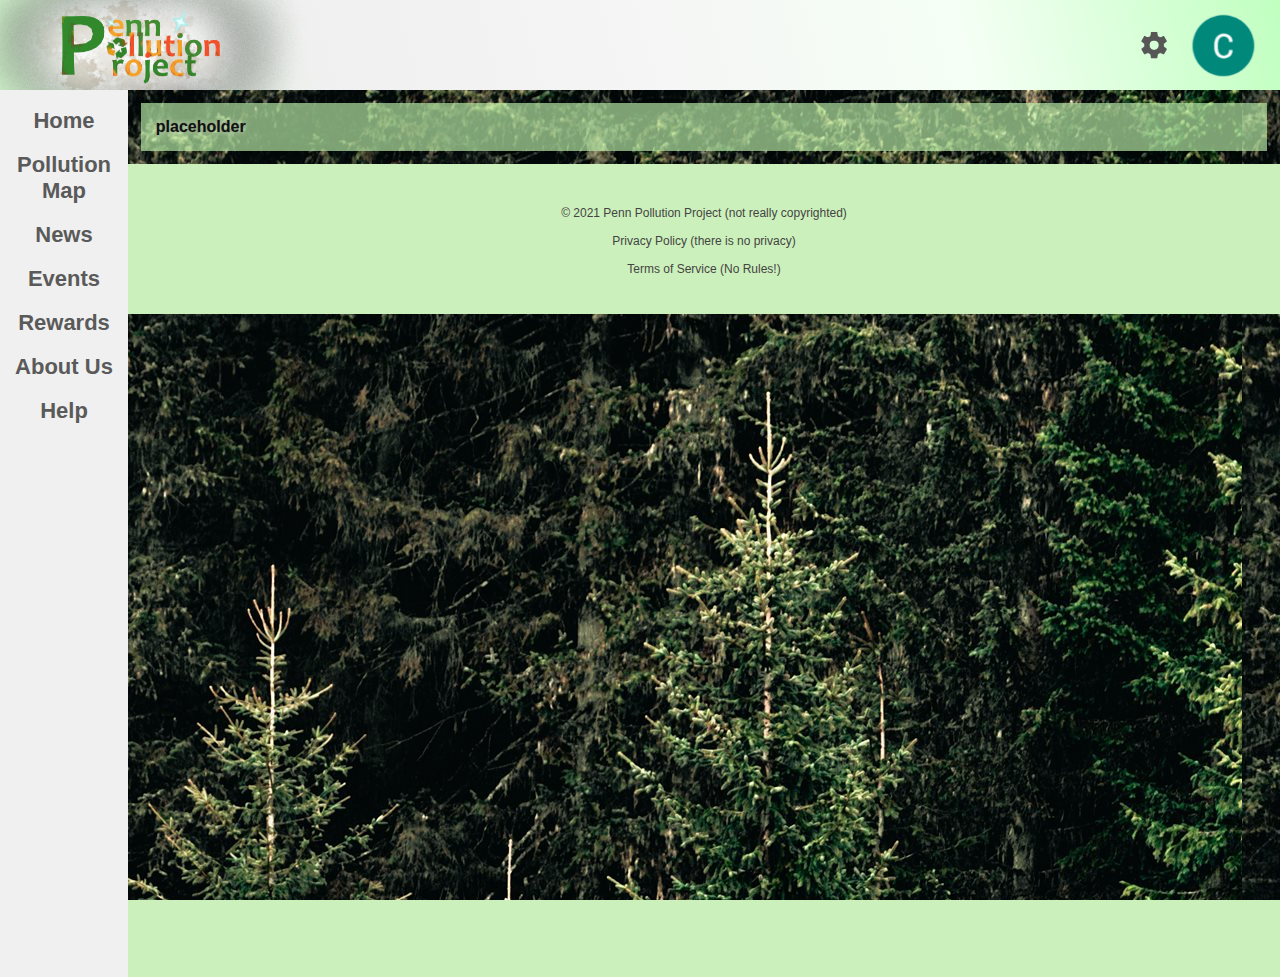
<file: settings.html>
<html>
  <head>
    <title>Penn Pollution Project - Settings</title>
    <link rel="shortcut icon" href="icon_2.ico" />
		<link rel = "stylesheet" href = "Css.css">
  </head>
  <body>
    <header>
      <img class="logo" src = "logo2.png">
      <p id="header_quote"></p>
      <script src="rand_quote.js"></script>
      <img class="settings_gear" src="settings.png">
      <img class="profile" src="profile_pic.png">
    </header>
    <aside>
      <br/>
      <p class="aside_link"><a href="index.html">Home</a></p>
      <br/>
      <p class="aside_link"><a href="map.html">Pollution<br/>Map</a></p>
      <br/>
      <p class="aside_link"><a href="news.html">News</a></p>
      <br/>
      <p class="aside_link"><a href="events.html">Events</a></p>
      <br/>
      <p class="aside_link"><a href="rewards.html">Rewards</a></p>
      <br/>
      <p class="aside_link"><a href="about.html">About Us</a></p>
      <br/>
      <p class="aside_link"><a href="help.html">Help</a></p>
      <br/>
    </aside>

    <div class="body_div">
      <article>
        <p>placeholder</p>
      </article>
    </div>
    <footer>
      <br/>
      <br/>
      <br/>
      <p class="footer">© 2021 Penn Pollution Project (not really copyrighted)</p>
      </br>
      <p class="footer">Privacy Policy (there is no privacy)</p>
      </br>
      <p class="footer">Terms of Service (No Rules!)</p>
    </footer>
  </body>
</html>
</file>
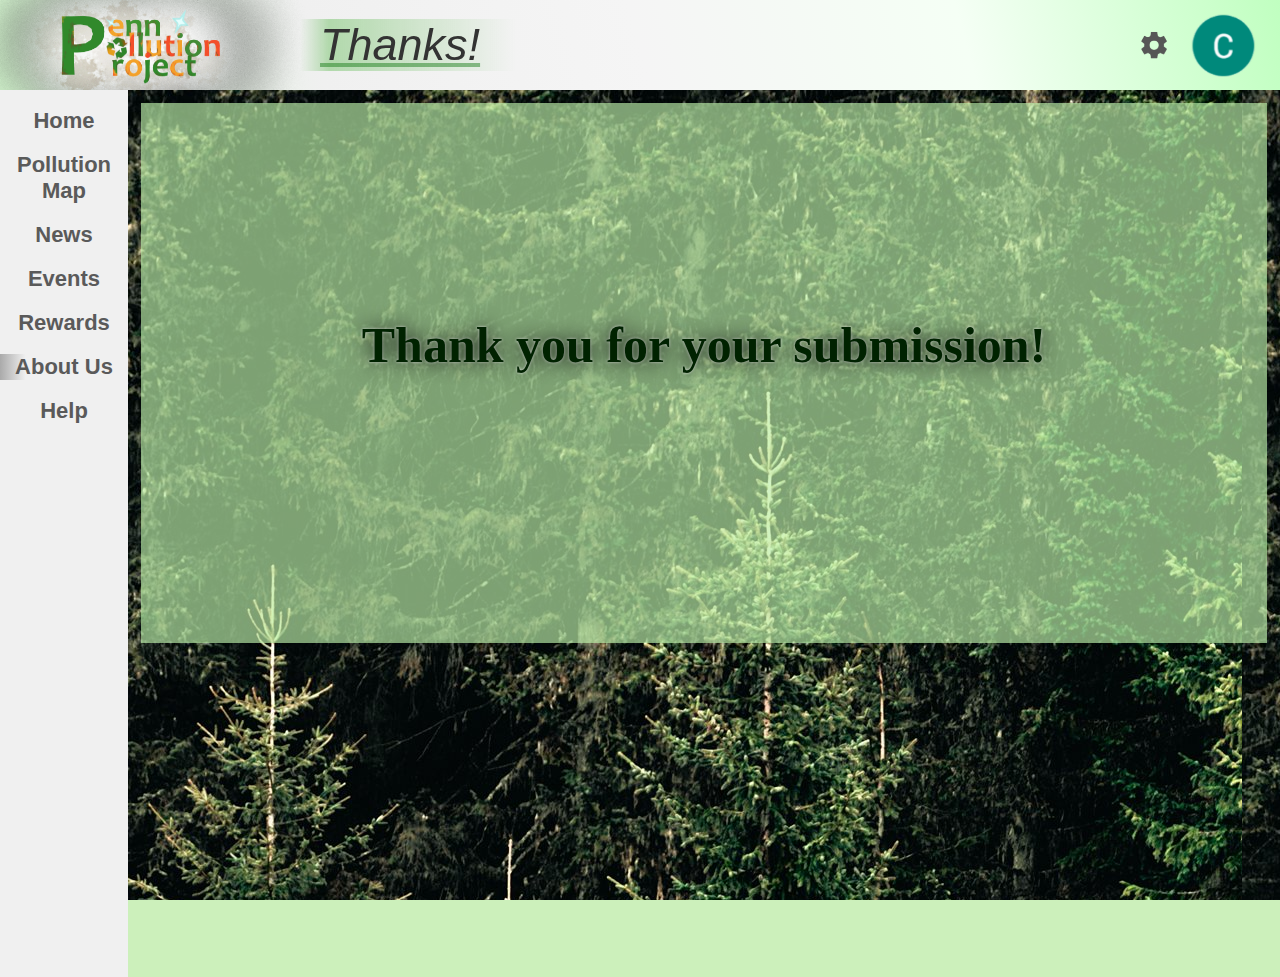
<file: thanks.html>
<html>
  <head>
    <title>Penn Pollution Project - About Us</title>
    <link rel="shortcut icon" href="icon_2.ico" />
		<link rel = "stylesheet" href = "Css.css">
  </head>
  <body class="noScroll">
    <header>
      <img class="logo" src = "logo2.png">
      <p class="header_page">Thanks!</p>
      <p id="header_quote"></p>
      <script src="rand_quote.js"></script>
      <img class="settings_gear" src="settings.png">
      <img class="profile" src="profile_pic.png">
    </header>
    <aside>
      <br/>
      <p class="aside_link"><a href="index.html">Home</a></p>
      <br/>
      <p class="aside_link"><a href="map.html">Pollution<br/>Map</a></p>
      <br/>
      <p class="aside_link"><a href="news.html">News</a></p>
      <br/>
      <p class="aside_link"><a href="events.html">Events</a></p>
      <br/>
      <p class="aside_link"><a href="rewards.html">Rewards</a></p>
      <br/>
      <p class="aside_link_now"><a href="about.html">About Us</a></p>
      <br/>
      <p class="aside_link"><a href="help.html">Help</a></p>
      <br/>
    </aside>

    <div class="thanks_body_div">
      <article>
        <br/><br/><br/><br/><br/><br/><br/><br/><br/><br/><br/><p class="thanks">Thank you for your submission!</p>
      </article>
    </div>
  </body>
</html>
</file>
<file: Css.css>
*{
    margin:0;
    padding:0;
}
body {
    position:relative;
    top:90px;
    background-color: #ccf0bb;
    background-image: url(pines.jpg);
    background-attachment:fixed;
}
.noScroll {
    overflow: hidden;
}
.bold {
    text-decoration: underline;
    font-weight: 900;
}
.body_div {
    margin: 1%;
    margin-left: 11% ;
    padding: 15px;
    background-color:#bbeeaaaa;
}
header {
    margin:0;
    padding:0;
    width: 100%;
    height: 90px;
    position:fixed;
    top:0;
    border: 4px;
    z-index: 100;
    color: #333333;
    background:linear-gradient(75deg, #d5f7d0, #f0f0f0, #f5f5f5, #f5fff5, #c0ffc0);
    font-family:sans-serif;
    /* box-shadow: 0px 0px 6px 6px #55aa5555; */
    /* box-shadow: inset 0px 0px 5px 3px #22332233; */
    text-align: center;
    /* text-shadow: 0 0 5px #11111199, 0 0 4px #ffffff; */
}
.header {
    position:relative;
    top:25%;
    font-size: 32px;
    font-weight: 700;
    color: #333333;
    font-family:sans-serif;
    /* text-shadow: 0 0 5px #11111199, 0 0 4px #ffffff; */
}
/* #header_quote {
    margin-left:52%;
    margin-right:10%;
    position: absolute;
    top: 50%;
    -ms-transform: translateY(-50%);
    transform: translateY(-50%);
    color:#393939;
    font-size:22px;
    font-family: cursive;
    font-style: italic;
    font-weight: 700;
    text-shadow: 0 0 6px #60e21f88, 0 0 8px #11111155;
} */
.header_page {
    position:fixed;
    width:360px;
    margin-left:300px;
    margin-top:19px;
    text-indent:20px;
    text-align:left;
    font-style:italic;
    font-family:sans-serif;
    font-size:45px;
    text-decoration:underline;
    text-decoration-color:#11771177;
    background:linear-gradient(90deg,#00000000, #33aa2255 8%, #00000000 60%);
}
.profile {
    position:fixed;
    left:92%;
    object-fit: fill;
    width:90px;
    height:90px;
}
.profile:hover {
    cursor:pointer;
}
.settings_gear {
    position:fixed;
    top:30px;
    left:89%;
    object-fit:fill;
    width:30px;
    height:30px;
}
.settings_gear:hover {
    cursor:pointer;
}
aside {
    float:left;
    position:fixed;
    width: 10%;
    height:100vmax;
    top:90px;
    border: 4px;
    background-color: #f0f0f0;
    font-family:sans-serif;
    font-weight: 700;
    /* box-shadow: 0px 0px 6px 6px #55aa5555; */
    /* box-shadow: inset 0px 0px 5px 3px #22332233; */
}
.aside_link {
    font-size: 22px;
    font-weight: 700;
    text-align: center;
    color:#444444;
    /* text-shadow: 0 0 1.2px #ffffff, 0 0 5px #11111199; */
}
.aside_link_now {
    font-size: 22px;
    font-weight: 700;
    text-align: center;
    color:#444444;
    /* text-shadow: 0 0 1.2px #ffffff, 0 0 5px #11111199; */
    background:linear-gradient(90deg, #aaaaaa, #99999900 20%, #99999900)
}
.aside_link:hover {
    text-indent: 4px;
    position:relative;
    background: linear-gradient(90deg, #22aa3acc, #ffffff00 20%, #ffffff00);
    top:-2px;
    /* text-shadow: -2px 0 5px #111111aa; */
    cursor:pointer;
}
.aside_link_now:hover {
    text-indent: 4px;
    position:relative;
    background: linear-gradient(90deg, #22aa3acc, #ffffff00 20%, #ffffff00);
    top:-2px;
    /* text-shadow: -2px 0 5px #111111aa; */
    cursor:pointer;
}
.aside_link:active {
    text-indent:0;
    position:relative;
    top:0;
    text-align: center;
    color:#445544;
    /* text-shadow: 0 0 1.2px #ffffff, 0 0 5px #11111199; */
}
.aside_link a {
    font-size: 22px;
    text-decoration: none;
    font-weight: 700;
    text-align: center;
    color:#5a5a5a;
    /* text-shadow: 0 0 1.2px #ffffff, 0 0 5px #11111199; */
}
.aside_link_now a {
    font-size: 22px;
    text-decoration: none;
    font-weight: 700;
    text-align: center;
    color:#5a5a5a;
    /* text-shadow: 0 0 1.2px #ffffff, 0 0 5px #11111199; */
}
.body_div p {
    font-family:sans-serif;
    font-weight: 700;
    color:#111111;
    text-shadow: 0 0 2px #11111166, 0 0 5px #eeffdd;
}
img.logo {
    height:140px;
    position:relative;
    top:-50;
    left:-100;
    float:left;
}
footer {
    width:50%;
    height:150px;
    margin:0;
    padding-left:20%;
    padding-right:20%;
    border: 4px;
    background-color: #ccf0bb;
    float:right;
    text-align:center;
    /* box-shadow: 0px 0px 6px 6px #55aa5555; */
    /* box-shadow: inset 0px 0px 5px 3px #22332233; */
    font-family:sans-serif;
    font-weight: 200;
    color:#444444;
    font-size: 12px;
    /* text-shadow: 0 0 1.4px #111111dd, 0 0 3px #eeffddff; */
}
canvas {
    position:fixed;
    z-index: -10;
    background:#ffffff44;
    border:5px;
    border-color: #222222;
    border-radius: 5px;
    /* box-shadow: 0px 0px 6px 6px #000000aa; */
}
canvas:hover {
    cursor:crosshair;
}
.map_form {
    width:240px;
    height:422px;
    background: #ddddddaa;
    border-width:4px;
    padding:7px;
    border-color: #eeeeee;
    border-radius: 5px;
    position:fixed;
    top:18.25%;
    margin-left:922px;
    overflow-y:scroll;
    overflow-x:hidden;
}
.map_form p {
    font-weight: 500;
    font-size: 14px;
}
li {
    font-family:sans-serif;
    font-size:14;
    padding-left:12px;
    list-style-position: inside;
    text-indent: -12px;
    color:#111111;
    text-shadow: 0 0 2px #11111166, 0 0 5px #eeffdd;
}
input {
    margin-right:10px;
    cursor:pointer;
    color:#111111;
    text-shadow: 0 0 2px #11111166, 0 0 5px #eeffdd;
}
button {
    width:90px;
    cursor:pointer;
    border-radius: 5px;
    z-index: 2;
    font-family:sans-serif;
    font-size: 18px;
    font-weight: 700;
    background:#eeeeeeee;
    border:#e5e5e5ee;
    border-width:2px;
    /* box-shadow: 0px 0px 3px 3px #00000066; */
}
#severe {
    color:#dd2222;
    position:fixed;
}
#moderate {
    color:#dd6611;
    position:fixed;
    margin-left:110px;
}
#mild {
    color:#ddbb11;
    position:fixed;
    margin-left:220px;
}
#clear {
    width:80px;
    color:#333333;
    position:fixed;
    margin-left:745px;
}
#switch {
    width:65px;
    color:#333333;
    position:fixed;
    margin-left:845px;
}
#report {
    width:200px;
    margin-right:1000px;
    position:fixed;
}
#report a {
    text-decoration: none;
    color:#442288;
}
.home_header {
    margin-top: 20px;
    margin-bottom: 20px;
    background: linear-gradient(90deg, #00000000, #ffffff33 30%, #ffffff33 80%, #00000000);
    font-size:70px;
    font-weight:700;
    color:#112211;
    font-style:italic;
    text-shadow: 0 0 6px #11111188, 0 0 2px #ffffff;
    text-align:center;
}
.home_text {
    text-indent: 40px;
    line-height: 22px;
}
.home_div {
    background: linear-gradient(#00000000, #ffffff55 3%, #00000000)
}
.home_div:hover {
    background: linear-gradient(#00000000, #ffffff88 3%, #00000000)
}
.home_subt {
    text-indent:15px;
    background: linear-gradient(90deg, #00000000, #ffffff11 6%, #ffffff00 90%);
    color:#111511;
    text-shadow: 0 0 6px #11111188, 0 0 2px #ffffff;
    text-align:left;
    font-size:25px;
    font-weight:700;
    font-style:italic;
    text-decoration:underline;
    text-decoration-color:#11771177;
}
.about_title {
    margin-top: 20px;
    margin-bottom: 20px;
    background: linear-gradient(90deg, #00000000, #ffffff44 8%, #ffffff00 60%);
    font-size:40px;
    font-weight:700;
    color:#112211;
    font-style:italic;
    text-shadow: 0 0 6px #11111188, 0 0 2px #ffffff;
    text-align:left;
    text-indent:50px;
}
.about_text {
    text-indent:40px;
}
.about_text2 {
    text-indent:20px;
    line-height:32px;
}
.about_subt {
    text-indent:15px;
    background: linear-gradient(90deg, #00000000, #ffffff66 6%, #ffffff00 90%);
    color:#111511;
    text-shadow: 0 0 6px #11111188, 0 0 2px #ffffff;
    text-align:left;
    font-size:25px;
    font-weight:700;
    font-style:italic;
    text-decoration:underline;
    text-decoration-color:#11771177;
}
.about_div {
    background: linear-gradient(#00000000, #ffffff1a 85%, #00000000)
}
.thanks {
    font-size:50px;
    font-weight:700;
    color:#002200;
    text-shadow: 0 0 20px #111111, 0 0 3px #ffffff;
    text-align:center;
}
.thanks_body_div {
    height:510px;
    margin: 1%;
    margin-left: 11% ;
    padding: 15px;
    background-color:#bbeeaaaa;
}
.event_table {
    width:100%;
}
.event_div {
    margin:20px;
    margin-left:52px;
    margin-right:52px;
    padding:25px;
    background-color: #ddddddaa;
    border-width:4px;
    border-color:#eeeeee;
    border-radius: 15px;
    height:400px;
    overflow:hidden;
    box-shadow: 0 0 4px 4px #22222233;
}
.event_div:hover {
    box-shadow: 0 0 6px 6px #22222255;
}
.event_img {
    margin:15px;
    margin-bottom:15px;
    width:200px;
    height:200px;
    object-fit: cover;
    border-color:#333333aa;
    box-shadow: 0px 0px 6px 6px #11111155;
}
.event_words {
    height:150px;
    overflow:scroll;
}
.reward {
    margin:15px;
    /* margin-left:52px;
    margin-right:52px; */
    padding:20px;
    padding-left:123px;
    padding-right:123px;
    background-color: #ddddddaa;
    border-width:4px;
    border-color:#eeeeee;
    border-radius: 20px;
    height:400px;
    overflow:hidden;
    box-shadow: 0 0 4px 4px #22222233;
}
.reward:hover {
    box-shadow: 0 0 6px 6px #22222255;
}
.reward_image {
    object-fit: cover;
    width:300px;
    height:300px;
}
.reward_words {
    text-align:center;
    font-size: 24px;
}
.google_map1 {
    width:1152px;
    height:370px;
    border-color: #223322;
    border-width: 10px;
    border-style:groove;
    border-radius: 5px;
}
.google_map {
    border-color: #223322;
    border-width: 10px;
    border-style:groove;
    border-radius: 5px;
    width:890;
    height:418;
}
.yellow {
    color:#ddbb11;
    text-shadow: 0 0 4px #22222299, 0 0 1px #ffffff;
}
.orange {
    color:#dd6611;
    text-shadow: 0 0 4px #22222299, 0 0 -1px #ffffff;
}
.red {
    color:#dd2222;
    text-shadow: 0 0 4px #22222299, 0 0 -1px #ffffff;
}
.news1 {
    margin:15px;
    padding:15px;
    background-color: #ddddddaa;
    border-width:4px;
    border-color:#eeeeee;
    border-radius: 15px;
    height:200px;
    overflow:hidden;
}
.news1:hover {
    box-shadow: 0 0 6px 6px #22222255;
}
.news2 {
    position:relative;
    left:-15px;
    width:1069px;
    margin-top:15px;
    margin-bottom:15px;
    padding:15px;
    padding-left:60px;
    padding-right:60px;
    background:linear-gradient(90deg, #dddddd11, #eeeeeecc 5%, #eeeeeecc 95%, #dddddd11);
    border-width:4px;
    border-top-style: solid;
    border-bottom-style: solid;
    border-color:#eeeeee;
    height:200px;
    overflow:hidden;
}
.news2:hover {
    box-shadow: 0 0 6px 6px #22222255;
}
.news_img {
    width:188px;
    height:width;
    float:left;
    border-color:#333333aa;
    box-shadow: 0px 0px 6px 6px #11111177;
}
.news_text {
    height:220px;
    margin-left:19%;
    background:#ffffff00;
    overflow:scroll;
}
.bits {
    object-fit:cover;
    height:20px;
    width:20px;
}
.bits_big {
    object-fit:cover;
    height:28px;
    width:28px;
}
::-webkit-scrollbar {
    width:15px;
}
::-webkit-scrollbar-thumb {
    background: linear-gradient(#338822ff, #33dd22ff, #33cc22ff);
    border-radius:7px
}
::-webkit-scrollbar-thumb:hover {
    background: linear-gradient(#33882299, #33dd2299, #33cc2299);
}
::-webkit-scrollbar-corner {
    background:#ffffff00;
}
.map_form ::-webkit-scrollbar {
    width:10px;
}
.map_form ::-webkit-scrollbar-thumb {
    background: linear-gradient(#338822ff, #33dd22ff, #33cc22ff);
    border-radius:5px
}



/* #e0f5d4 */
</file>
